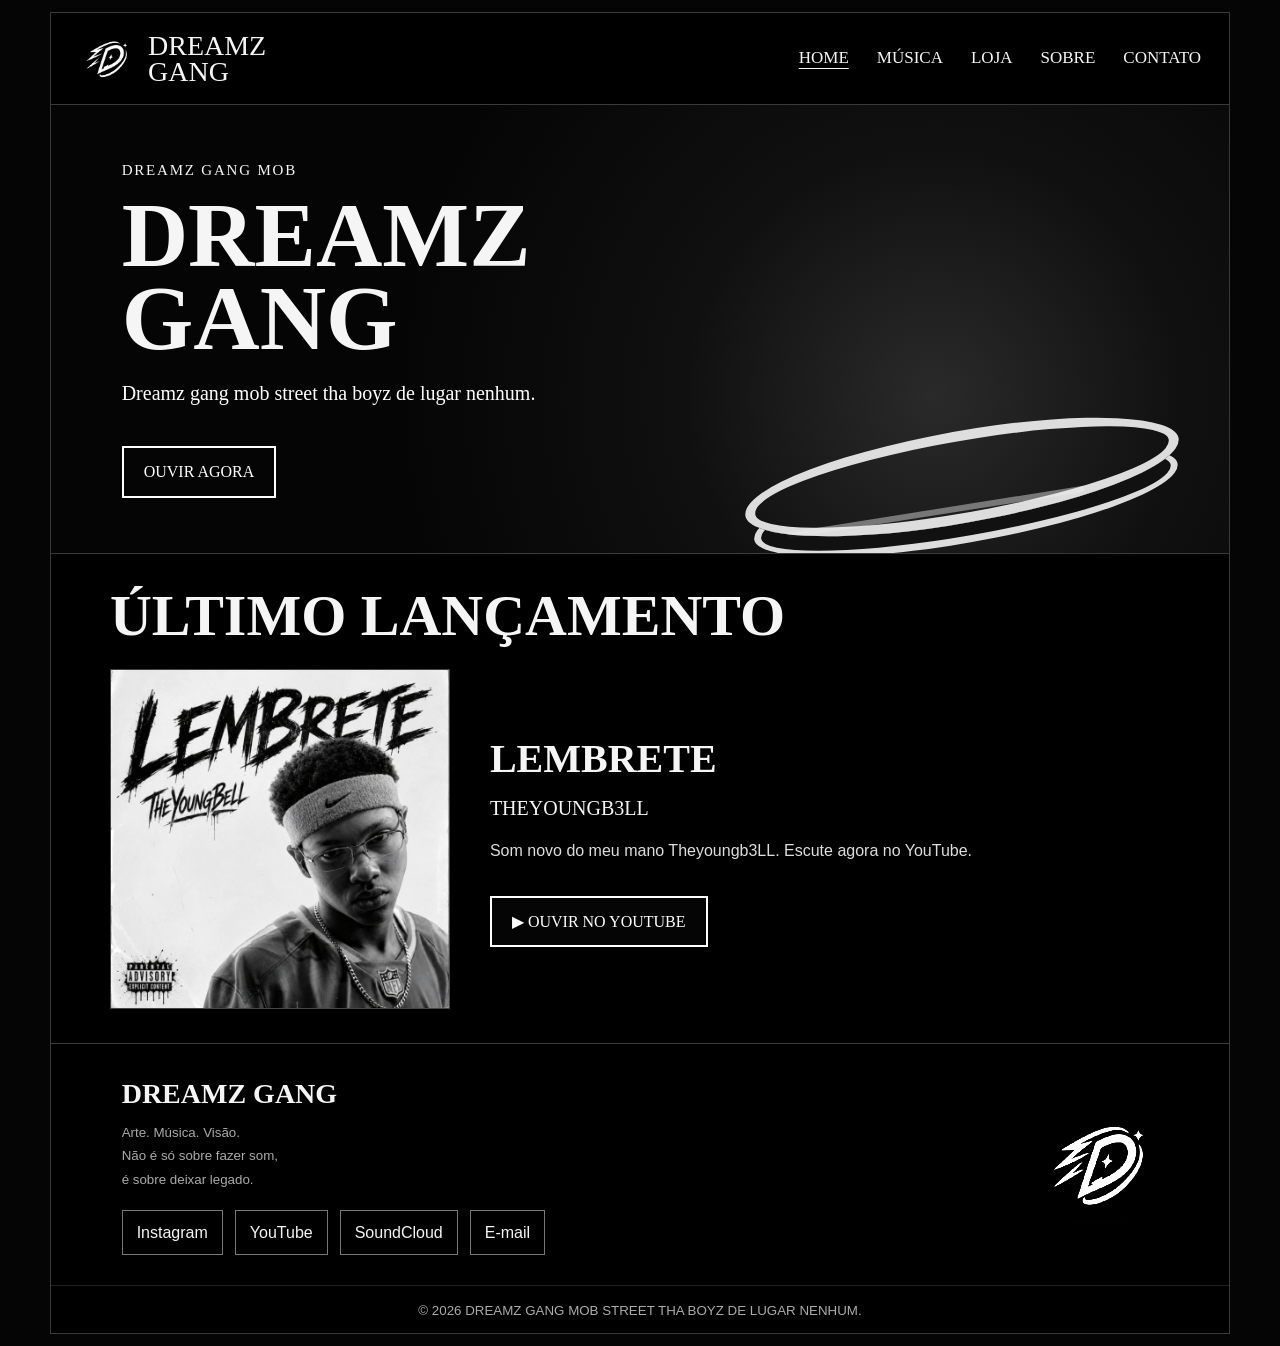
<file: index.html>
<!doctype html>
<html lang="pt-BR">
<head>
<meta charset="utf-8">
<meta name="viewport" content="width=device-width, initial-scale=1">
<title>Home — Dreamz Gang</title>
<link rel="stylesheet" href="style.css">
<link rel="shortcut icon" href="dreamz-logo.jpg" type="image/x-icon">
</head>
<body>
<div class="site">
<header>
  <a class="brand" href="index.html" aria-label="Dreamz Gang">
    <img src="dreamz-logo.jpg" alt="Logo Dreamz Gang">
    <span class="brand-name">DREAMZ<br>GANG</span>
  </a>
  <nav><a class="active" href="index.html">Home</a>
<a class="" href="musica.html">Música</a>
<a class="" href="loja.html">Loja</a>
<a class="" href="sobre.html">Sobre</a>
<a class="" href="contato.html">Contato</a></nav>
</header>

<section class="hero">
  <div class="hero-content">
    <div class="kicker">Dreamz Gang Mob</div>
    <h1>DREAMZ GANG</h1>
    <p style="font-family:inherit;font-size:20px;color:#fff">Dreamz gang mob street tha boyz de lugar nenhum.</p>
    <a class="btn" href="musica.html">Ouvir agora</a>
  </div>
</section>
<section class="section">
  <h2>ÚLTIMO LANÇAMENTO</h2>
  <div class="release">
    <img src="lembrete.jpg" alt="Capa de Lembrete — Theyoungb3LL">
    <div class="release-info">
      <h3>LEMBRETE</h3>
      <div class="artist">THEYOUNGB3LL</div>
      <p>Som novo do meu mano Theyoungb3LL. Escute agora no YouTube.</p>
      <a class="btn" href="https://youtu.be/FPeSoggMJfY?si=PpHrBqyh2FUhwEQ3" target="_blank" rel="noopener">▶ Ouvir no YouTube</a>
    </div>
  </div>
</section>

<footer>
  <div>
    <h3>DREAMZ GANG</h3>
    <small>Arte. Música. Visão.<br>Não é só sobre fazer som,<br>é sobre deixar legado.</small>
    <div class="socials">
      <a href="#" aria-label="Instagram">Instagram</a>
      <a href="https://youtu.be/FPeSoggMJfY?si=PpHrBqyh2FUhwEQ3" target="_blank" rel="noopener">YouTube</a>
      <a href="#" aria-label="SoundCloud">SoundCloud</a>
      <a href="mailto:SEUEMAIL@EXEMPLO.COM">E-mail</a>
    </div>
  </div>
  <img class="footer-logo" src="dreamz-logo.jpg" alt="Dreamz Gang">
</footer>
<div style="border-top:1px solid #222;padding:12px;text-align:center">
  <small>© 2026 DREAMZ GANG MOB STREET THA BOYZ DE LUGAR NENHUM.</small>
</div>
</div>
</body>
</html>
</file>
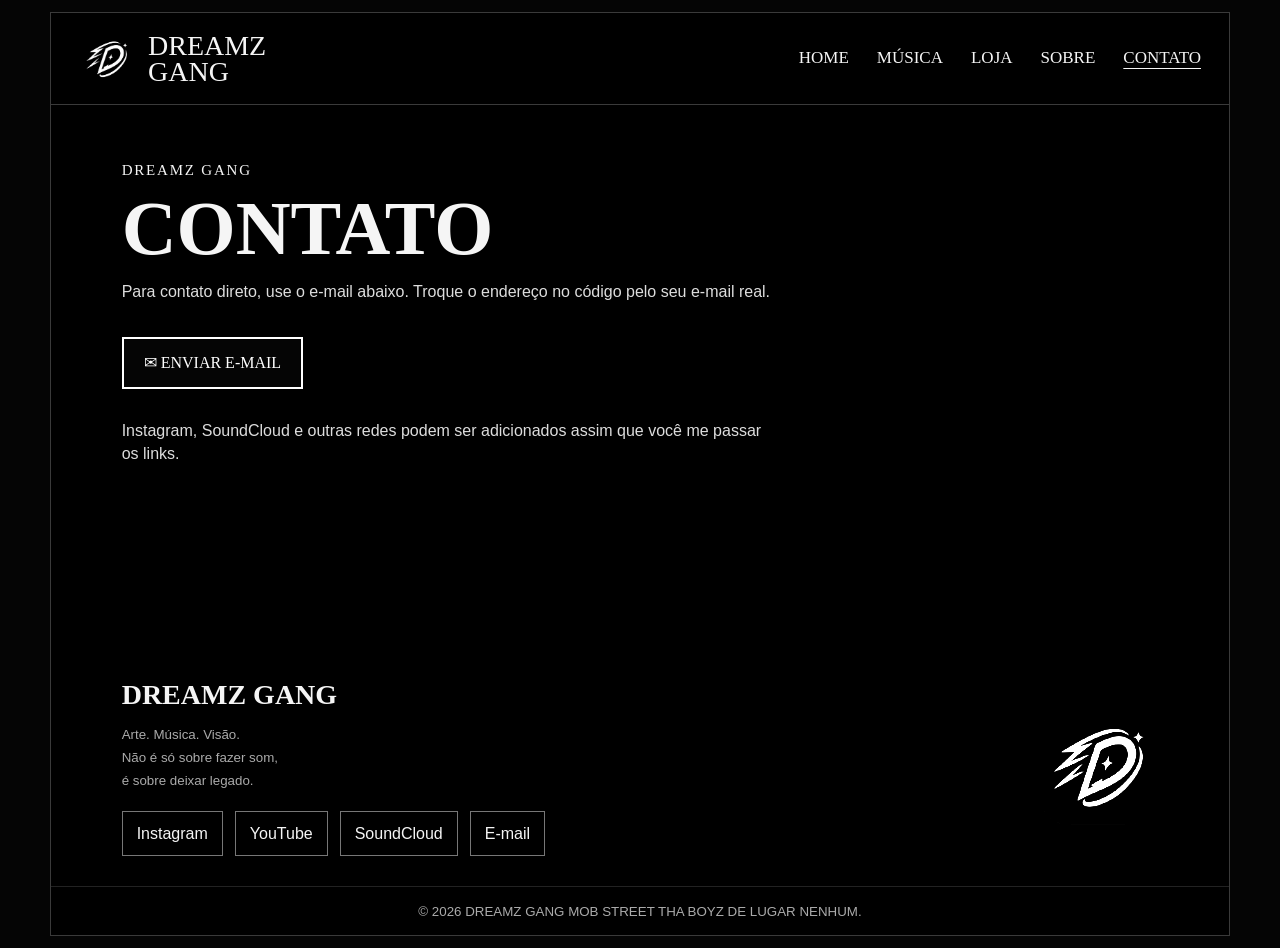
<file: contato.html>
<!doctype html>
<html lang="pt-BR">
<head>
<meta charset="utf-8">
<meta name="viewport" content="width=device-width, initial-scale=1">
<title>Contato — Dreamz Gang</title>
<link rel="stylesheet" href="style.css">
<link rel="shortcut icon" href="dreamz-logo.jpg" type="image/x-icon">
</head>
<body>
<div class="site">
<header>
  <a class="brand" href="index.html" aria-label="Dreamz Gang">
    <img src="dreamz-logo.jpg" alt="Logo Dreamz Gang">
    <span class="brand-name">DREAMZ<br>GANG</span>
  </a>
  <nav><a class="" href="index.html">Home</a>
<a class="" href="musica.html">Música</a>
<a class="" href="loja.html">Loja</a>
<a class="" href="sobre.html">Sobre</a>
<a class="active" href="contato.html">Contato</a></nav>
</header>

<section class="page-main">
  <div class="content">
    <div class="kicker">Dreamz Gang</div>
    <h1>CONTATO</h1>
    <p>Para contato direto, use o e-mail abaixo. Troque o endereço no código pelo seu e-mail real.</p>
    <a class="btn" href="mailto:SEUEMAIL@EXEMPLO.COM">✉ Enviar e-mail</a>
    <p style="margin-top:30px">Instagram, SoundCloud e outras redes podem ser adicionados assim que você me passar os links.</p>
  </div>
</section>

<footer>
  <div>
    <h3>DREAMZ GANG</h3>
    <small>Arte. Música. Visão.<br>Não é só sobre fazer som,<br>é sobre deixar legado.</small>
    <div class="socials">
      <a href="#" aria-label="Instagram">Instagram</a>
      <a href="https://youtu.be/FPeSoggMJfY?si=PpHrBqyh2FUhwEQ3" target="_blank" rel="noopener">YouTube</a>
      <a href="#" aria-label="SoundCloud">SoundCloud</a>
      <a href="mailto:SEUEMAIL@EXEMPLO.COM">E-mail</a>
    </div>
  </div>
  <img class="footer-logo" src="dreamz-logo.jpg" alt="Dreamz Gang">
</footer>
<div style="border-top:1px solid #222;padding:12px;text-align:center">
  <small>© 2026 DREAMZ GANG MOB STREET THA BOYZ DE LUGAR NENHUM.</small>
</div>
</div>
</body>
</html>
</file>
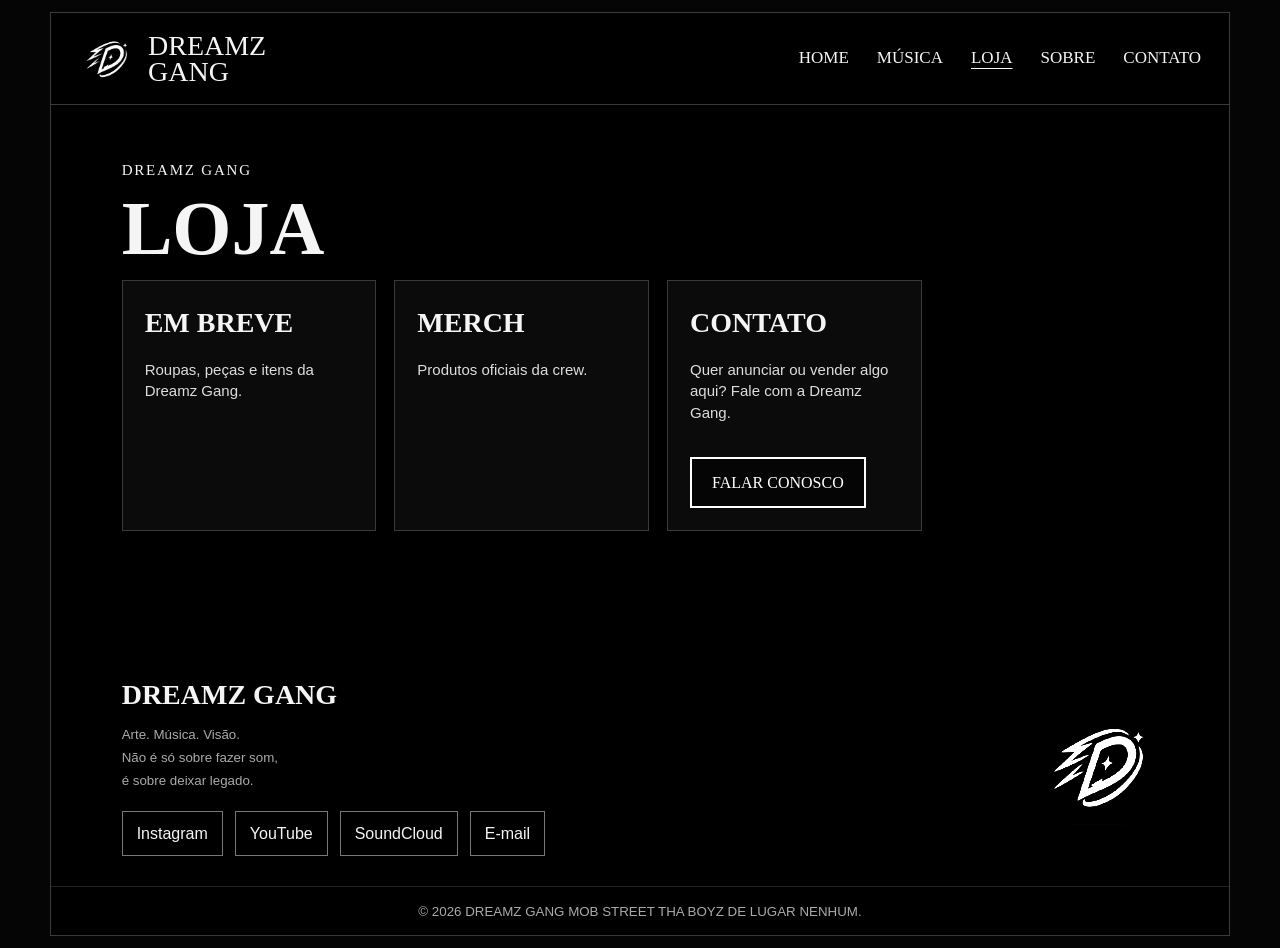
<file: loja.html>
<!doctype html>
<html lang="pt-BR">
<head>
<meta charset="utf-8">
<meta name="viewport" content="width=device-width, initial-scale=1">
<title>Loja — Dreamz Gang</title>
<link rel="stylesheet" href="style.css">
<link rel="shortcut icon" href="dreamz-logo.jpg" type="image/x-icon">
</head>
<body>
<div class="site">
<header>
  <a class="brand" href="index.html" aria-label="Dreamz Gang">
    <img src="dreamz-logo.jpg" alt="Logo Dreamz Gang">
    <span class="brand-name">DREAMZ<br>GANG</span>
  </a>
  <nav><a class="" href="index.html">Home</a>
<a class="" href="musica.html">Música</a>
<a class="active" href="loja.html">Loja</a>
<a class="" href="sobre.html">Sobre</a>
<a class="" href="contato.html">Contato</a></nav>
</header>

<section class="page-main">
  <div class="content">
    <div class="kicker">Dreamz Gang</div>
    <h1>LOJA</h1>
    <div class="grid">
      <div class="card"><h3>EM BREVE</h3><p>Roupas, peças e itens da Dreamz Gang.</p></div>
      <div class="card"><h3>MERCH</h3><p>Produtos oficiais da crew.</p></div>
      <div class="card"><h3>CONTATO</h3><p>Quer anunciar ou vender algo aqui? Fale com a Dreamz Gang.</p><a class="btn" href="contato.html">Falar conosco</a></div>
    </div>
  </div>
</section>

<footer>
  <div>
    <h3>DREAMZ GANG</h3>
    <small>Arte. Música. Visão.<br>Não é só sobre fazer som,<br>é sobre deixar legado.</small>
    <div class="socials">
      <a href="#" aria-label="Instagram">Instagram</a>
      <a href="https://youtu.be/FPeSoggMJfY?si=PpHrBqyh2FUhwEQ3" target="_blank" rel="noopener">YouTube</a>
      <a href="#" aria-label="SoundCloud">SoundCloud</a>
      <a href="mailto:SEUEMAIL@EXEMPLO.COM">E-mail</a>
    </div>
  </div>
  <img class="footer-logo" src="dreamz-logo.jpg" alt="Dreamz Gang">
</footer>
<div style="border-top:1px solid #222;padding:12px;text-align:center">
  <small>© 2026 DREAMZ GANG MOB STREET THA BOYZ DE LUGAR NENHUM.</small>
</div>
</div>
</body>
</html>
</file>
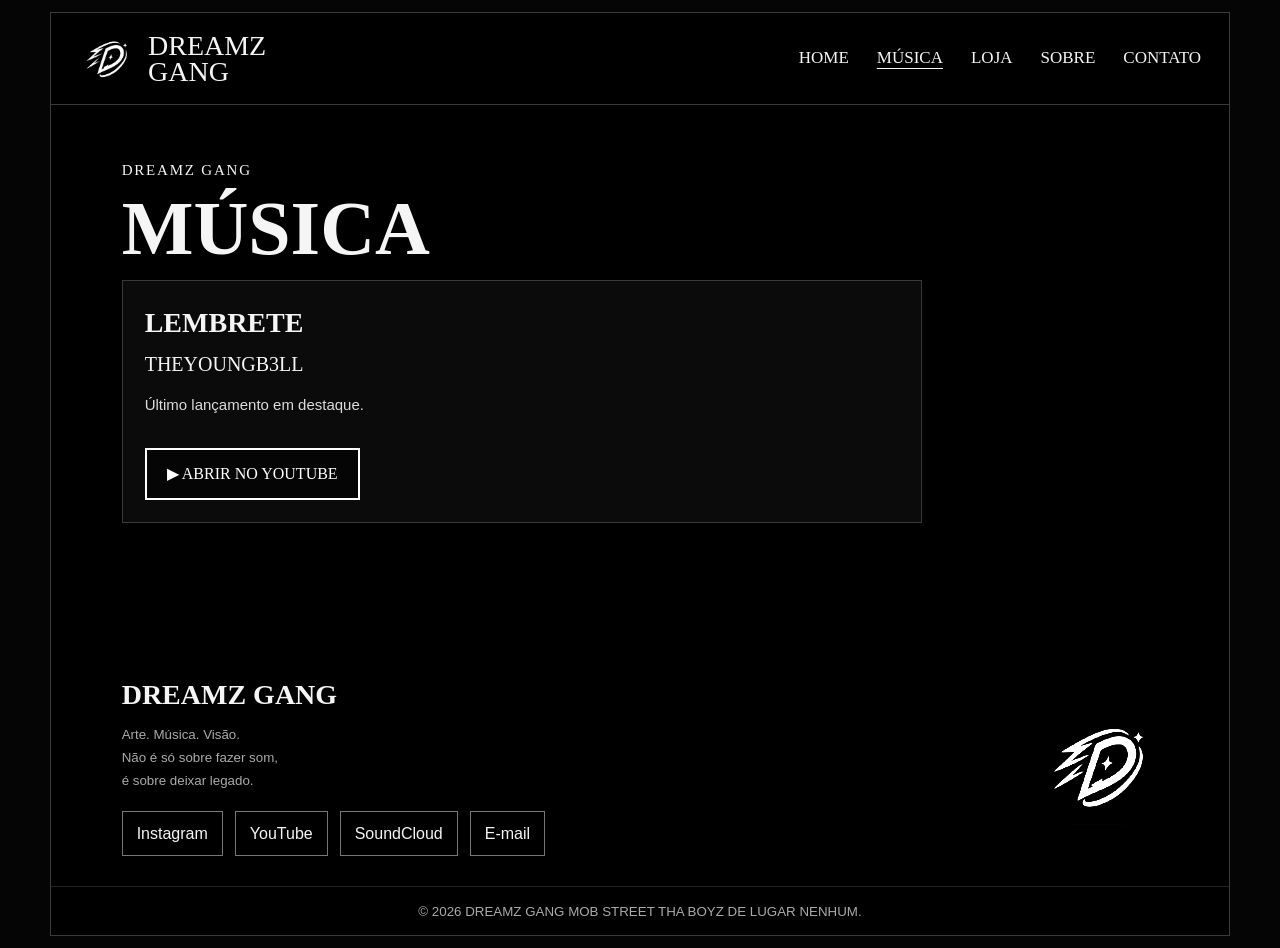
<file: musica.html>
<!doctype html>
<html lang="pt-BR">
<head>
<meta charset="utf-8">
<meta name="viewport" content="width=device-width, initial-scale=1">
<title>Música — Dreamz Gang</title>
<link rel="stylesheet" href="style.css">
<link rel="shortcut icon" href="dreamz-logo.jpg" type="image/x-icon">
</head>
<body>
<div class="site">
<header>
  <a class="brand" href="index.html" aria-label="Dreamz Gang">
    <img src="dreamz-logo.jpg" alt="Logo Dreamz Gang">
    <span class="brand-name">DREAMZ<br>GANG</span>
  </a>
  <nav><a class="" href="index.html">Home</a>
<a class="active" href="musica.html">Música</a>
<a class="" href="loja.html">Loja</a>
<a class="" href="sobre.html">Sobre</a>
<a class="" href="contato.html">Contato</a></nav>
</header>

<section class="page-main">
  <div class="content">
    <div class="kicker">Dreamz Gang</div>
    <h1>MÚSICA</h1>
    <div class="card">
      <h3>LEMBRETE</h3>
      <div class="artist">THEYOUNGB3LL</div>
      <p>Último lançamento em destaque.</p>
      <a class="btn" href="https://youtu.be/FPeSoggMJfY?si=PpHrBqyh2FUhwEQ3" target="_blank" rel="noopener">▶ Abrir no YouTube</a>
    </div>
  </div>
</section>

<footer>
  <div>
    <h3>DREAMZ GANG</h3>
    <small>Arte. Música. Visão.<br>Não é só sobre fazer som,<br>é sobre deixar legado.</small>
    <div class="socials">
      <a href="#" aria-label="Instagram">Instagram</a>
      <a href="https://youtu.be/FPeSoggMJfY?si=PpHrBqyh2FUhwEQ3" target="_blank" rel="noopener">YouTube</a>
      <a href="#" aria-label="SoundCloud">SoundCloud</a>
      <a href="mailto:SEUEMAIL@EXEMPLO.COM">E-mail</a>
    </div>
  </div>
  <img class="footer-logo" src="dreamz-logo.jpg" alt="Dreamz Gang">
</footer>
<div style="border-top:1px solid #222;padding:12px;text-align:center">
  <small>© 2026 DREAMZ GANG MOB STREET THA BOYZ DE LUGAR NENHUM.</small>
</div>
</div>
</body>
</html>
</file>
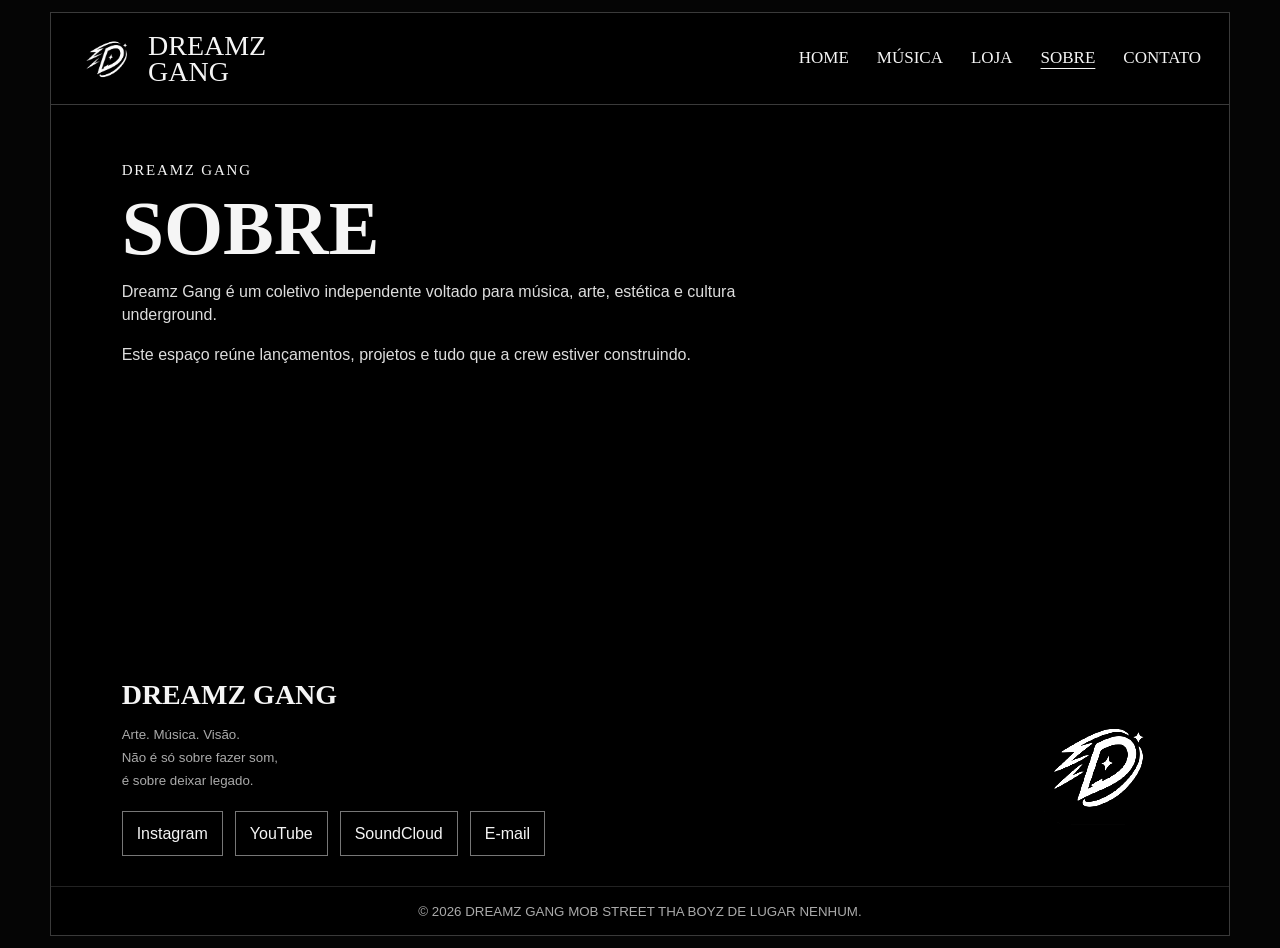
<file: sobre.html>
<!doctype html>
<html lang="pt-BR">
<head>
<meta charset="utf-8">
<meta name="viewport" content="width=device-width, initial-scale=1">
<title>Sobre — Dreamz Gang</title>
<link rel="stylesheet" href="style.css">
<link rel="shortcut icon" href="dreamz-logo.jpg" type="image/x-icon">
</head>
<body>
<div class="site">
<header>
  <a class="brand" href="index.html" aria-label="Dreamz Gang">
    <img src="dreamz-logo.jpg" alt="Logo Dreamz Gang">
    <span class="brand-name">DREAMZ<br>GANG</span>
  </a>
  <nav><a class="" href="index.html">Home</a>
<a class="" href="musica.html">Música</a>
<a class="" href="loja.html">Loja</a>
<a class="active" href="sobre.html">Sobre</a>
<a class="" href="contato.html">Contato</a></nav>
</header>

<section class="page-main">
  <div class="content">
    <div class="kicker">Dreamz Gang</div>
    <h1>SOBRE</h1>
    <p>Dreamz Gang é um coletivo independente voltado para música, arte, estética e cultura underground.</p>
    <p>Este espaço reúne lançamentos, projetos e tudo que a crew estiver construindo.</p>
  </div>
</section>

<footer>
  <div>
    <h3>DREAMZ GANG</h3>
    <small>Arte. Música. Visão.<br>Não é só sobre fazer som,<br>é sobre deixar legado.</small>
    <div class="socials">
      <a href="#" aria-label="Instagram">Instagram</a>
      <a href="https://youtu.be/FPeSoggMJfY?si=PpHrBqyh2FUhwEQ3" target="_blank" rel="noopener">YouTube</a>
      <a href="#" aria-label="SoundCloud">SoundCloud</a>
      <a href="mailto:SEUEMAIL@EXEMPLO.COM">E-mail</a>
    </div>
  </div>
  <img class="footer-logo" src="dreamz-logo.jpg" alt="Dreamz Gang">
</footer>
<div style="border-top:1px solid #222;padding:12px;text-align:center">
  <small>© 2026 DREAMZ GANG MOB STREET THA BOYZ DE LUGAR NENHUM.</small>
</div>
</div>
</body>
</html>
</file>
<file: style.css>
@import url('https://fonts.googleapis.com/css2?family=Rye&display=swap');

:root{
  --bg:#050505;
  --fg:#f5f5f5;
  --muted:#bdbdbd;
  --line:#3a3a3a;
  --panel:#0b0b0b;
  --accent:#ffffff;
  --max:1180px;
}

*{box-sizing:border-box}
html{scroll-behavior:smooth}
body{
  margin:0;
  background:var(--bg);
  color:var(--fg);
  font-family:"Cooper Black","Cooper Std Black",Georgia,serif;
  line-height:1.45;
}
a{color:inherit;text-decoration:none}
img{max-width:100%;display:block}
button,a.btn{font:inherit}

.site{
  width:min(100% - 24px,var(--max));
  margin:12px auto;
  border:1px solid var(--line);
  background:#000;
}

header{
  min-height:92px;
  display:flex;
  align-items:center;
  justify-content:space-between;
  gap:20px;
  padding:12px 28px;
  border-bottom:1px solid var(--line);
}
.brand{display:flex;align-items:center;gap:14px;min-width:0}
.brand img{
  width:55px;
  height:55px;
  object-fit:contain;
  object-position:center;
}
.brand-name{font-size:28px;line-height:.9}
nav{display:flex;gap:28px;flex-wrap:wrap;justify-content:flex-end}
nav a{font-size:17px;text-transform:uppercase;transition:.18s}
nav a:hover,nav a.active{text-decoration:underline;text-underline-offset:5px}

.hero{
  min-height:390px;
  position:relative;
  overflow:hidden;
  display:flex;
  align-items:center;
  padding:55px 6%;
  border-bottom:1px solid var(--line);
  background:
    radial-gradient(circle at 75% 65%,#2a2a2a 0,#101010 27%,#050505 58%),
    #050505;
}
.hero:after{
  content:"";
  position:absolute;
  right:4%;
  bottom:30px;
  width:420px;
  height:72px;
  border:10px solid #eee;
  border-radius:55% 45% 55% 45%;
  transform:rotate(-9deg);
  box-shadow:0 25px 0 -12px #111, 0 25px 0 -5px #eee;
  opacity:.92;
}
.hero:before{
  content:"";
  position:absolute;
  right:12%;
  bottom:8px;
  width:300px;
  height:30px;
  border-top:6px solid #777;
  transform:rotate(-9deg);
}
.hero-content{position:relative;z-index:2;max-width:650px}
.kicker{font-size:15px;letter-spacing:.12em;text-transform:uppercase}
h1{font-size:clamp(48px,8vw,92px);line-height:.9;margin:12px 0 18px}
h2{font-size:clamp(34px,5vw,58px);line-height:.95;margin:0 0 26px}
h3{font-size:28px;margin:0 0 6px}
p{font-family:Arial,sans-serif;color:#ddd;max-width:650px}
.btn{
  display:inline-flex;
  align-items:center;
  justify-content:center;
  border:2px solid #fff;
  padding:12px 20px;
  margin-top:18px;
  background:#050505;
  color:#fff;
  text-transform:uppercase;
  transition:.18s;
}
.btn:hover{background:#fff;color:#000}

.section{padding:34px 5%;border-bottom:1px solid var(--line)}
.release{
  display:grid;
  grid-template-columns:minmax(230px,340px) 1fr;
  gap:40px;
  align-items:center;
}
.release img{
  width:100%;
  aspect-ratio:1/1;
  object-fit:cover;
  border:1px solid #444;
}
.release-info h3{font-size:40px}
.artist{font-size:20px}
.grid{
  display:grid;
  grid-template-columns:repeat(3,1fr);
  gap:18px;
}
.card{border:1px solid var(--line);padding:22px;background:var(--panel)}
.card p{font-size:15px}
.socials{display:flex;gap:12px;flex-wrap:wrap;margin-top:20px}
.socials a{border:1px solid #777;padding:10px 14px;font-family:Arial,sans-serif}

.page-main{padding:55px 6%;min-height:60vh}
.page-main h1{font-size:clamp(44px,7vw,76px)}
.page-main .content{max-width:800px}
form{max-width:650px;display:grid;gap:14px}
label{font-size:14px;text-transform:uppercase}
input,textarea{
  width:100%;padding:13px;background:#090909;color:#fff;
  border:1px solid #666;font:16px Arial,sans-serif;
}
textarea{min-height:160px;resize:vertical}

footer{
  padding:30px 6%;
  display:flex;
  align-items:center;
  justify-content:space-between;
  gap:30px;
}
.footer-logo{width:120px;filter:grayscale(1) brightness(3)}
small{font-family:Arial,sans-serif;color:#aaa}

@media(max-width:800px){
  header{align-items:flex-start;flex-direction:column;padding:16px}
  .brand-name{font-size:23px}
  nav{width:100%;justify-content:flex-start;gap:14px}
  nav a{font-size:14px}
  .hero{min-height:430px;padding:45px 7%}
  .hero:after{right:-90px;bottom:45px;width:330px}
  .hero:before{right:-20px}
  .release{grid-template-columns:1fr;gap:22px}
  .release img{max-width:340px}
  .grid{grid-template-columns:1fr}
  footer{flex-direction:column;align-items:flex-start}
}
</file>
